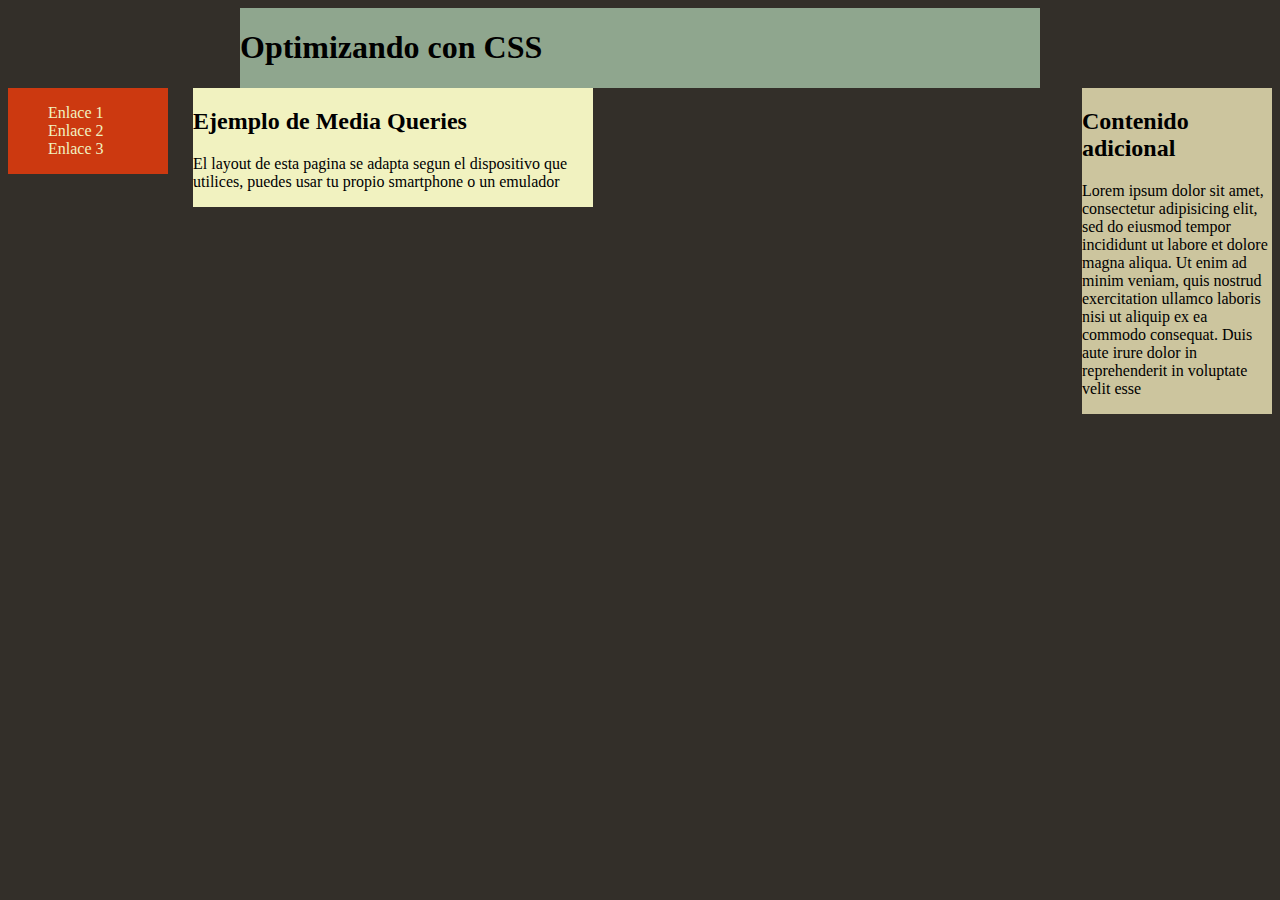
<file: M2U3/index.html>
<!DOCTYPE html>
<html lang="en">
<head>
  <meta charset="UTF-8">
  <meta name="viewport" content="width=device-width, initial-scale=1.0">
  <title>Document</title>
  <link rel="stylesheet" href="base.css">
  
<style>
  @import url(disenomovil.css);
</style>
  
</head>
<body>
  
  <div id="contenedor">
    
    <h1>Optimizando con CSS </h1>
  
  </div>
    <nav>
      <ul>
        <li><a href="#">Enlace 1</a></li>
        <li><a href="#">Enlace 2</a></li>
        <li><a href="#">Enlace 3</a></li>
      </ul>
    </nav>
    <section>
      <h2>Ejemplo de Media Queries </h2>
      <p> El layout de esta pagina se adapta segun el dispositivo que utilices, puedes usar tu propio smartphone o un
        emulador</p>
      </section>
    <aside>
      <h2> Contenido adicional </h2>
      <p>Lorem ipsum dolor sit amet, consectetur adipisicing elit, sed do eiusmod tempor incididunt ut labore et dolore
        magna aliqua. Ut enim ad minim veniam, quis nostrud exercitation ullamco laboris nisi ut aliquip ex ea commodo
        consequat. Duis aute irure dolor in reprehenderit in voluptate velit esse</p>
      </aside>
  
  </div>
  
</body>

</html>
</file>
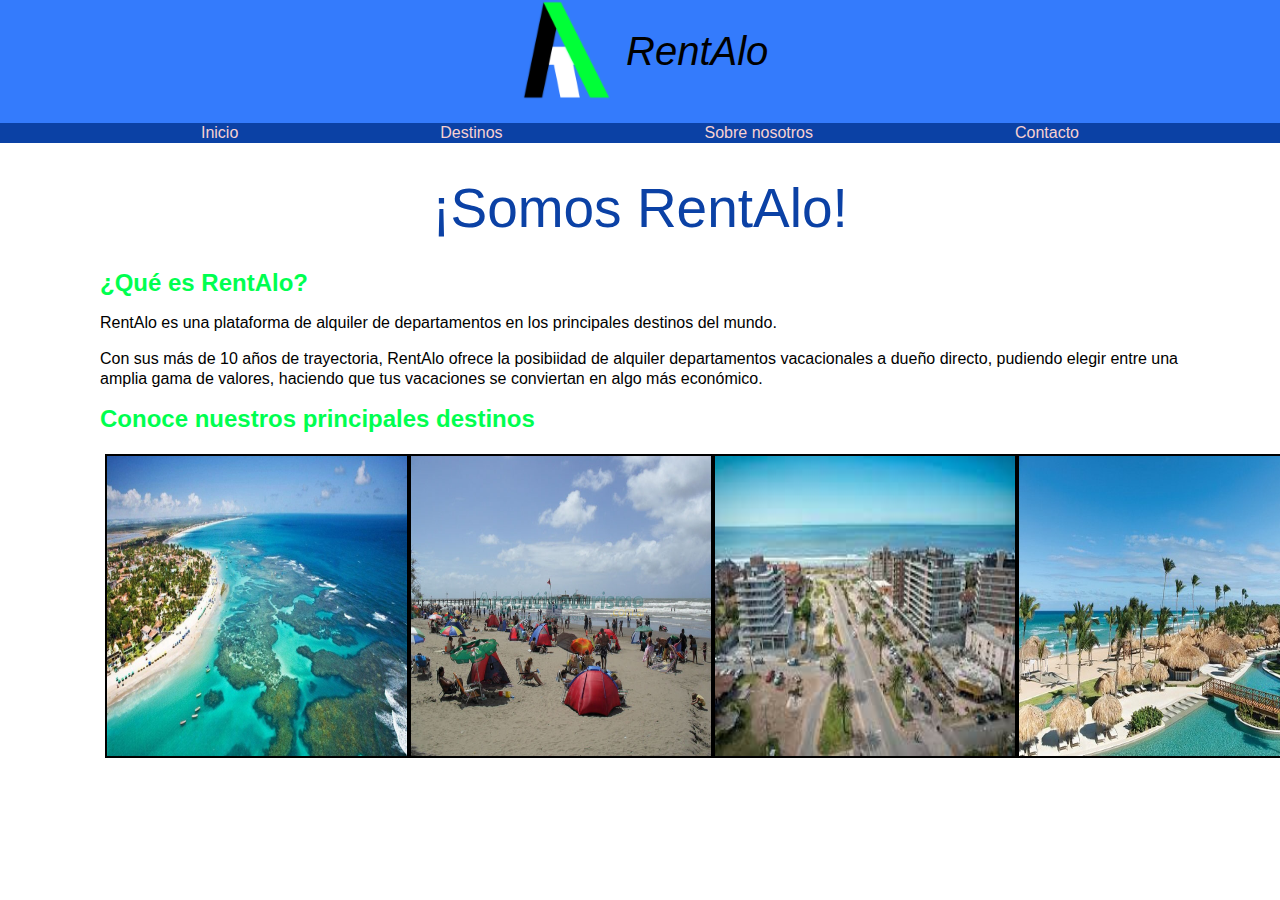
<file: Sitio_Rentalo/index.html>
<!DOCTYPE html>
<html lang="en">

<head>
    <meta charset="UTF-8">
    <meta http-equiv="X-UA-Compatible" content="IE=edge">
    <meta name="viewport" content="width=device-width, initial-scale=1.0">
    <title>RentAlo</title>
    <link href="https://fonts.googleapis.com/css2?family=Open+Sans:wght@300;400;700&display=swap" rel="stylesheet">

    <link rel="stylesheet" href="css/normalize.css">
    <link rel="stylesheet" href="css/rentalo.css">
</head>

<body>
    <header>
        <div class="Logoprin">
            <img src="img/Logo1.png" width="100" alt="Rentalo">
            <h1>RentAlo</h1>
        </div>
    </header>
    <nav>
        <ul class="holder">
            <li> <a href="index.html">Inicio</a></li>
            <li> <a href="destinos.html">Destinos</a></li>
            <li> <a href="sobrenosotros.html">Sobre nosotros</a></li>
            <li> <a href="contacto.html">Contacto</a></li>
        </ul>
    </nav>


    


    </div>
    <main class="holder">

        <div class="cabecera">
        <p>¡Somos RentAlo!</p>
        <!--img src="img/Foto main 1.jpg" alt="cabañas"-->
         </div>

<h2>¿Qué es RentAlo?</h2>
<P> RentAlo es una plataforma de alquiler de departamentos en los principales destinos del mundo.</P>
<P> Con sus más de 10 años de trayectoria, RentAlo ofrece la posibiidad de alquiler departamentos vacacionales a dueño directo, pudiendo elegir entre una amplia gama de valores, haciendo que tus vacaciones se conviertan en algo más económico.</P>

    

        <h2>Conoce nuestros principales destinos</h2>


        <div class="galeriadestinos">

            <img src="img/porto.jpg">
            <img src="img/santateresita.jpg">
            <img src="img/pinamar.jpeg">
            <img src="img/Puntacana.jpg">
            <!--agregar otro destino más-->
        </div>








    </main>
    <footer></footer>




</body>

</html>
</file>
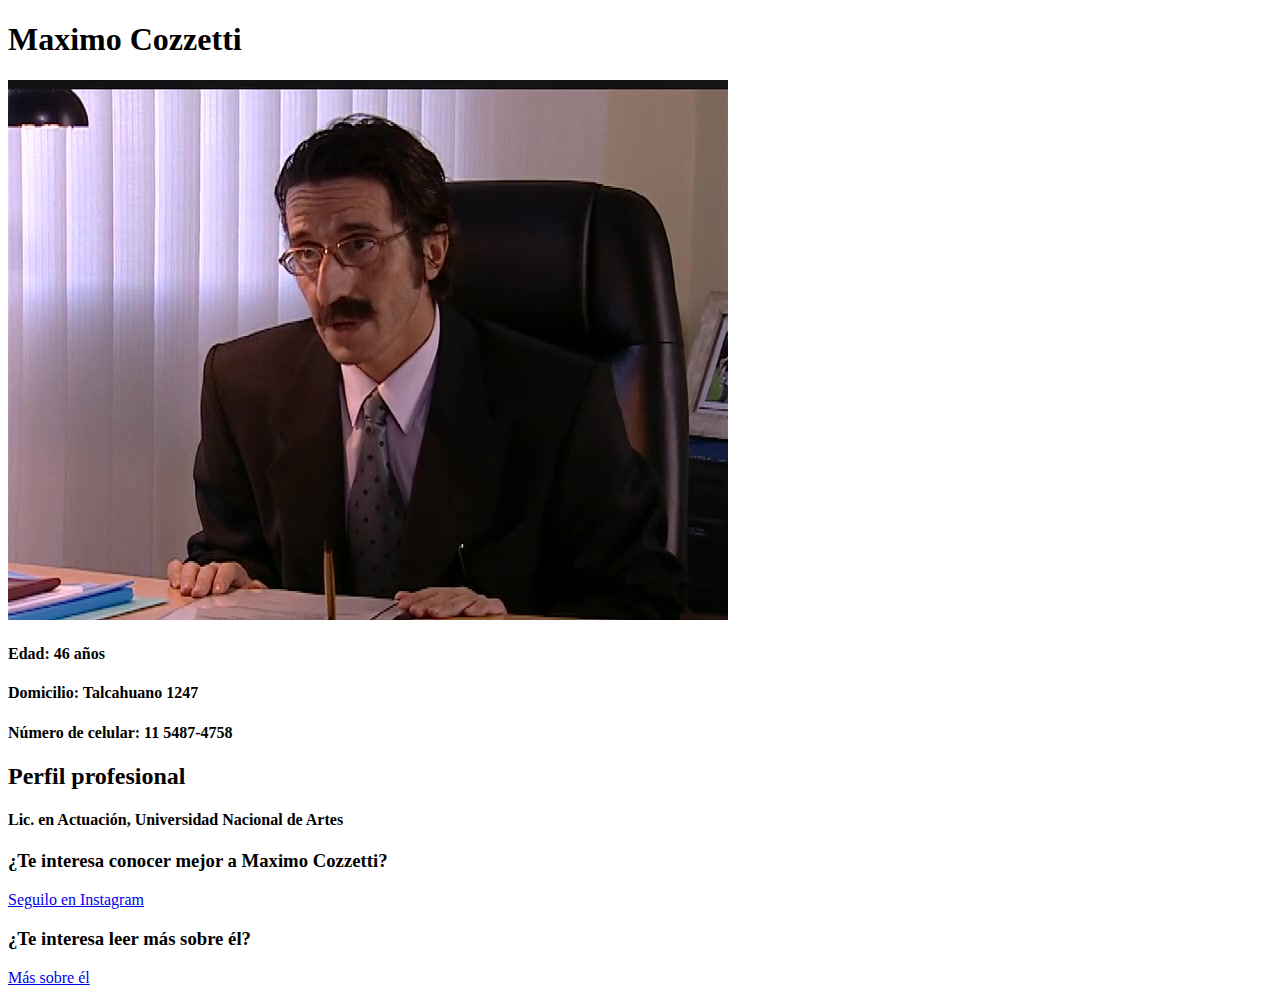
<file: M1U3/archivo.html>
<!DOCTYPE html>
<html lang="en">
<head>
    <title>CV de Maximo Cozzetti</title>
   

    <meta charset="UTF-8">
    <meta http-equiv="X-UA-Compatible" content="IE=edge">
    <meta name="viewport" content="width=device-width, initial-scale=1.0">
    <title>Document</title>
</head>
<body>
    <h1>Maximo Cozzetti</h1>
    <img src="cv foto.jpg" alt="foto del cv"> 
    <h4>Edad: 46 años</h4>
    <h4>Domicilio: Talcahuano 1247</h4>
    <h4>Número de celular: 11 5487-4758</h4>
    <h2>Perfil profesional</h2>
    <h4>Lic. en Actuación, Universidad Nacional de Artes</h4>
    <h3>¿Te interesa conocer mejor a Maximo Cozzetti?</h3>
    <a href="https://www.instagram.com/maximocozzetti/?hl=es">Seguilo en Instagram</a>
    <h3>¿Te interesa leer más sobre él?</h3>
    <a href="https://lossimuladores.fandom.com/es/wiki/M%C3%A1ximo_Cozzetti">Más sobre él</a>

</body>
</html>
</file>
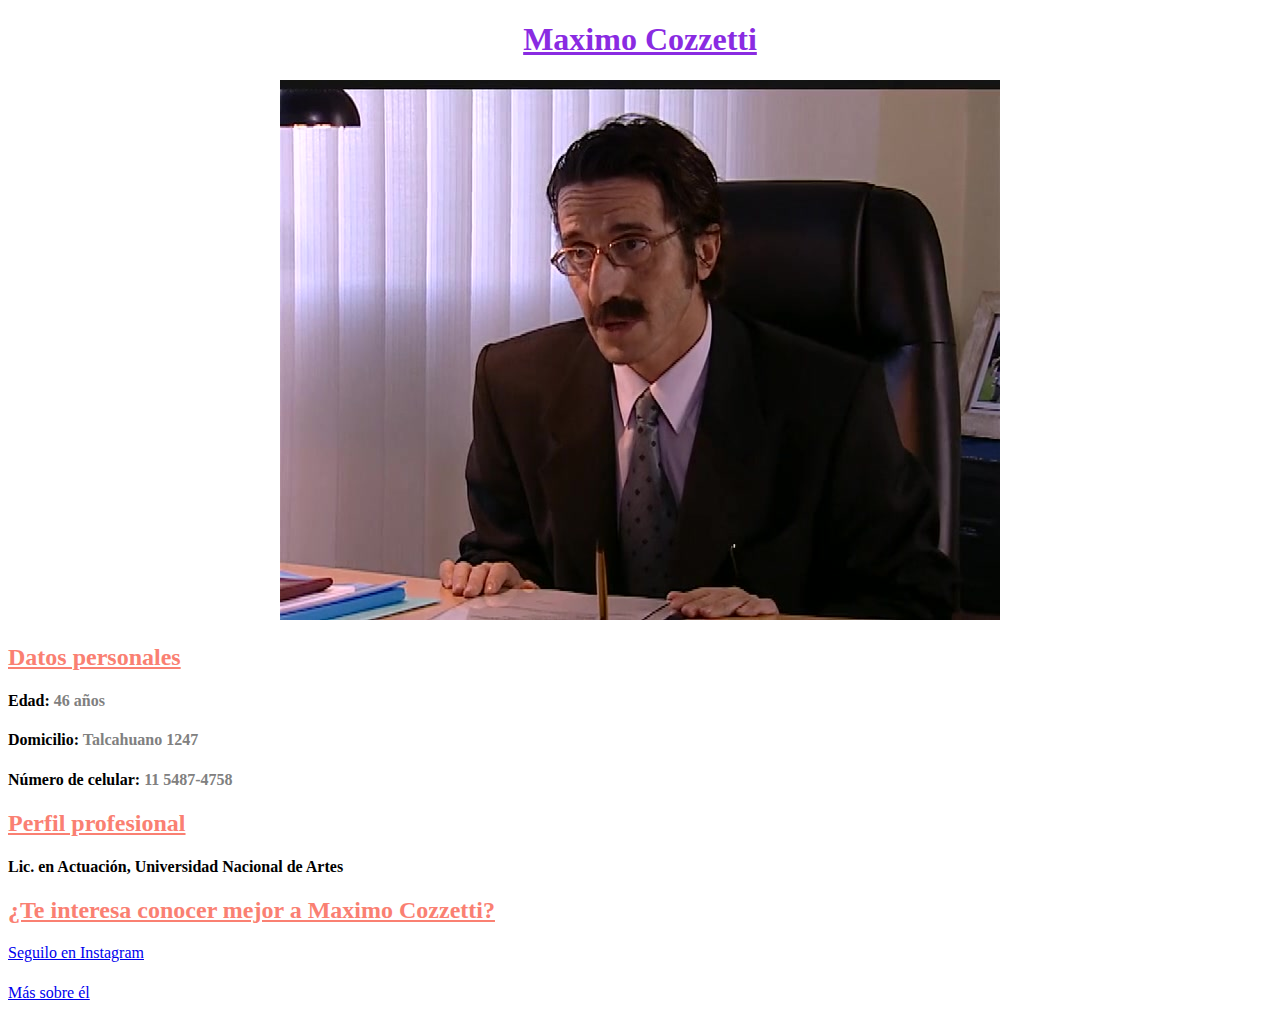
<file: M1U4/archivo.html>
<!DOCTYPE html>
<html lang="en">
 <div id="principal" >   
<head>
    <title>CV de Maximo Cozzetti</title>
   <link rel="stylesheet" href="pruebacss.css">

    <meta charset="UTF-8">
    <meta http-equiv="X-UA-Compatible" content="IE=edge">
    <meta name="viewport" content="width=device-width, initial-scale=1.0">
    <title>Document</title>
</head>

    
    <h1>Maximo Cozzetti</h1>
<div id="fotoperetti"> 
    <img src="cv foto.jpg" alt="foto del cv"> 
</div>
<h2>Datos personales</h2>
    <h4>Edad: <span class="textonormal"> 46 años</span> </h4>
    <h4>Domicilio: <span class="textonormal">Talcahuano 1247</span></h4>
    <h4>Número de celular: <span class="textonormal">11 5487-4758</span></h4>
    <h2>Perfil profesional</h2>
    <h4>Lic. en Actuación, Universidad Nacional de Artes</h4>
    <h2>¿Te interesa conocer mejor a Maximo Cozzetti?</h2>
    <a href="https://www.instagram.com/maximocozzetti/?hl=es">Seguilo en Instagram</a>
    <h4> </h4>
    <a href="https://lossimuladores.fandom.com/es/wiki/M%C3%A1ximo_Cozzetti">Más sobre él</a>

</body>
</div> 
</html>
</file>
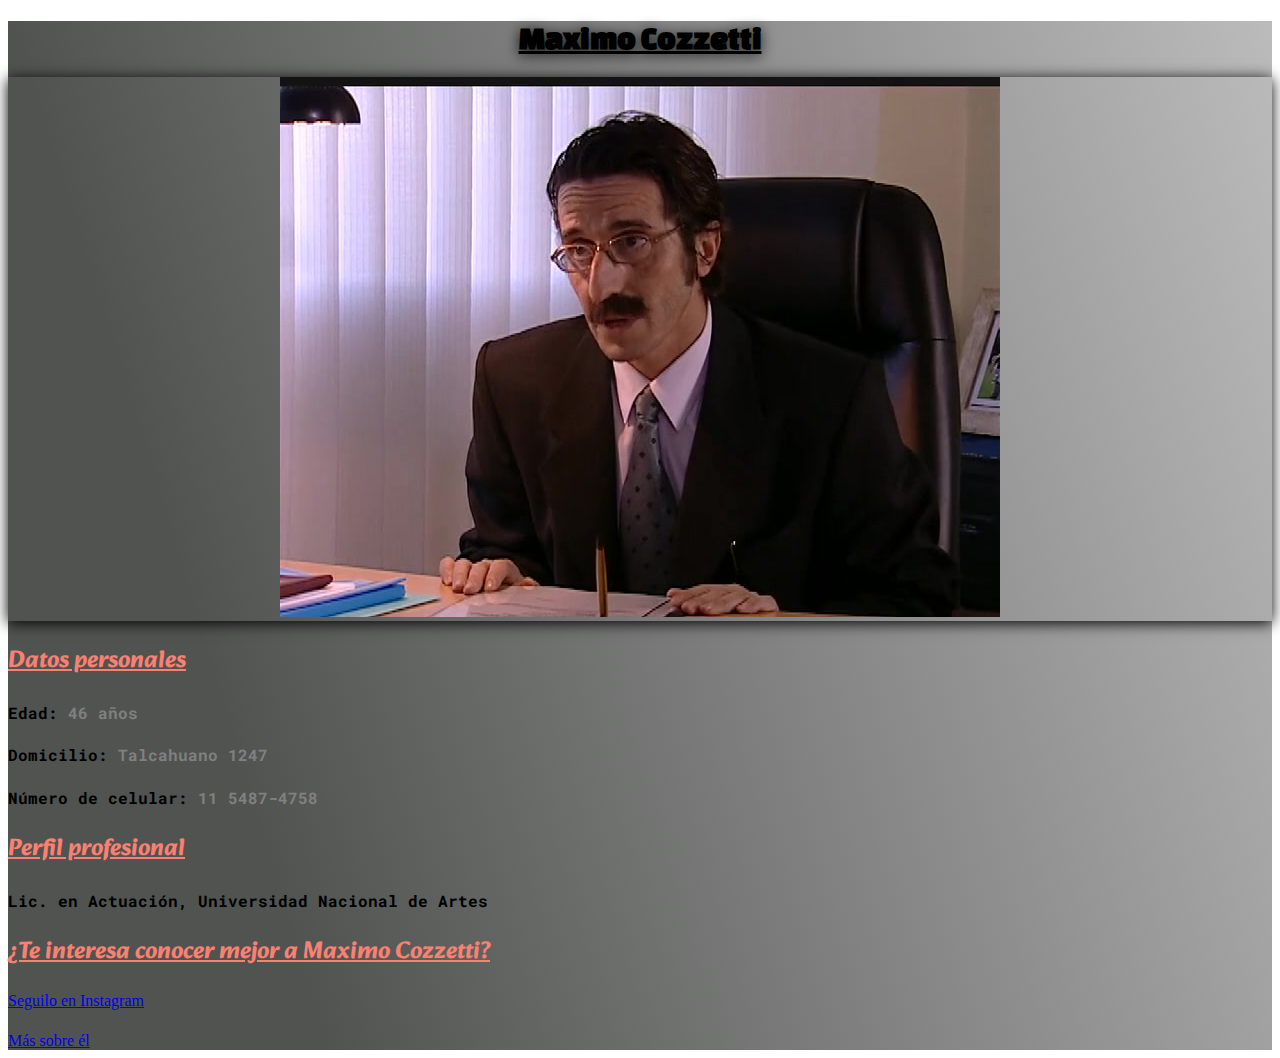
<file: M2U1/archivo.html>
<!DOCTYPE html>
<html lang="en">
 <div id="principal" >   
<head>
   
    <title>CV de Maximo Cozzetti</title>
    <link rel="preconnect" href="https://fonts.googleapis.com">
    <link rel="preconnect" href="https://fonts.gstatic.com" crossorigin>
    <link href="https://fonts.googleapis.com/css2?family=Alkatra:wght@400;700&display=swap" rel="stylesheet">
    <link rel="preconnect" href="https://fonts.googleapis.com">
    <link rel="preconnect" href="https://fonts.gstatic.com" crossorigin>
    <link href="https://fonts.googleapis.com/css2?family=Changa+One&display=swap" rel="stylesheet">
    <link rel="preconnect" href="https://fonts.googleapis.com">
<link rel="preconnect" href="https://fonts.gstatic.com" crossorigin>
<link href="https://fonts.googleapis.com/css2?family=Roboto+Mono:wght@100&display=swap" rel="stylesheet">
   <link rel="stylesheet" href="pruebacss.css">

    <meta charset="UTF-8">
    <meta http-equiv="X-UA-Compatible" content="IE=edge">
    <meta name="viewport" content="width=device-width, initial-scale=1.0">
    <title>Document</title>
</head>

    
    <h1>Maximo Cozzetti</h1>
<div id="fotoperetti"> 
    <img src="cv foto.jpg" alt="foto del cv"> 
</div>
<h2>Datos personales</h2>
    <h4>Edad: <span class="textonormal"> 46 años</span> </h4>
    <h4>Domicilio: <span class="textonormal">Talcahuano 1247</span></h4>
    <h4>Número de celular: <span class="textonormal">11 5487-4758</span></h4>
    <h2>Perfil profesional</h2>
    <h4>Lic. en Actuación, Universidad Nacional de Artes</h4>
    <h2>¿Te interesa conocer mejor a Maximo Cozzetti?</h2>
    <a href="https://www.instagram.com/maximocozzetti/?hl=es">Seguilo en Instagram</a>
    <h4> </h4>
    <a href="https://lossimuladores.fandom.com/es/wiki/M%C3%A1ximo_Cozzetti">Más sobre él</a>

</body>
</div> 
</html>
</file>
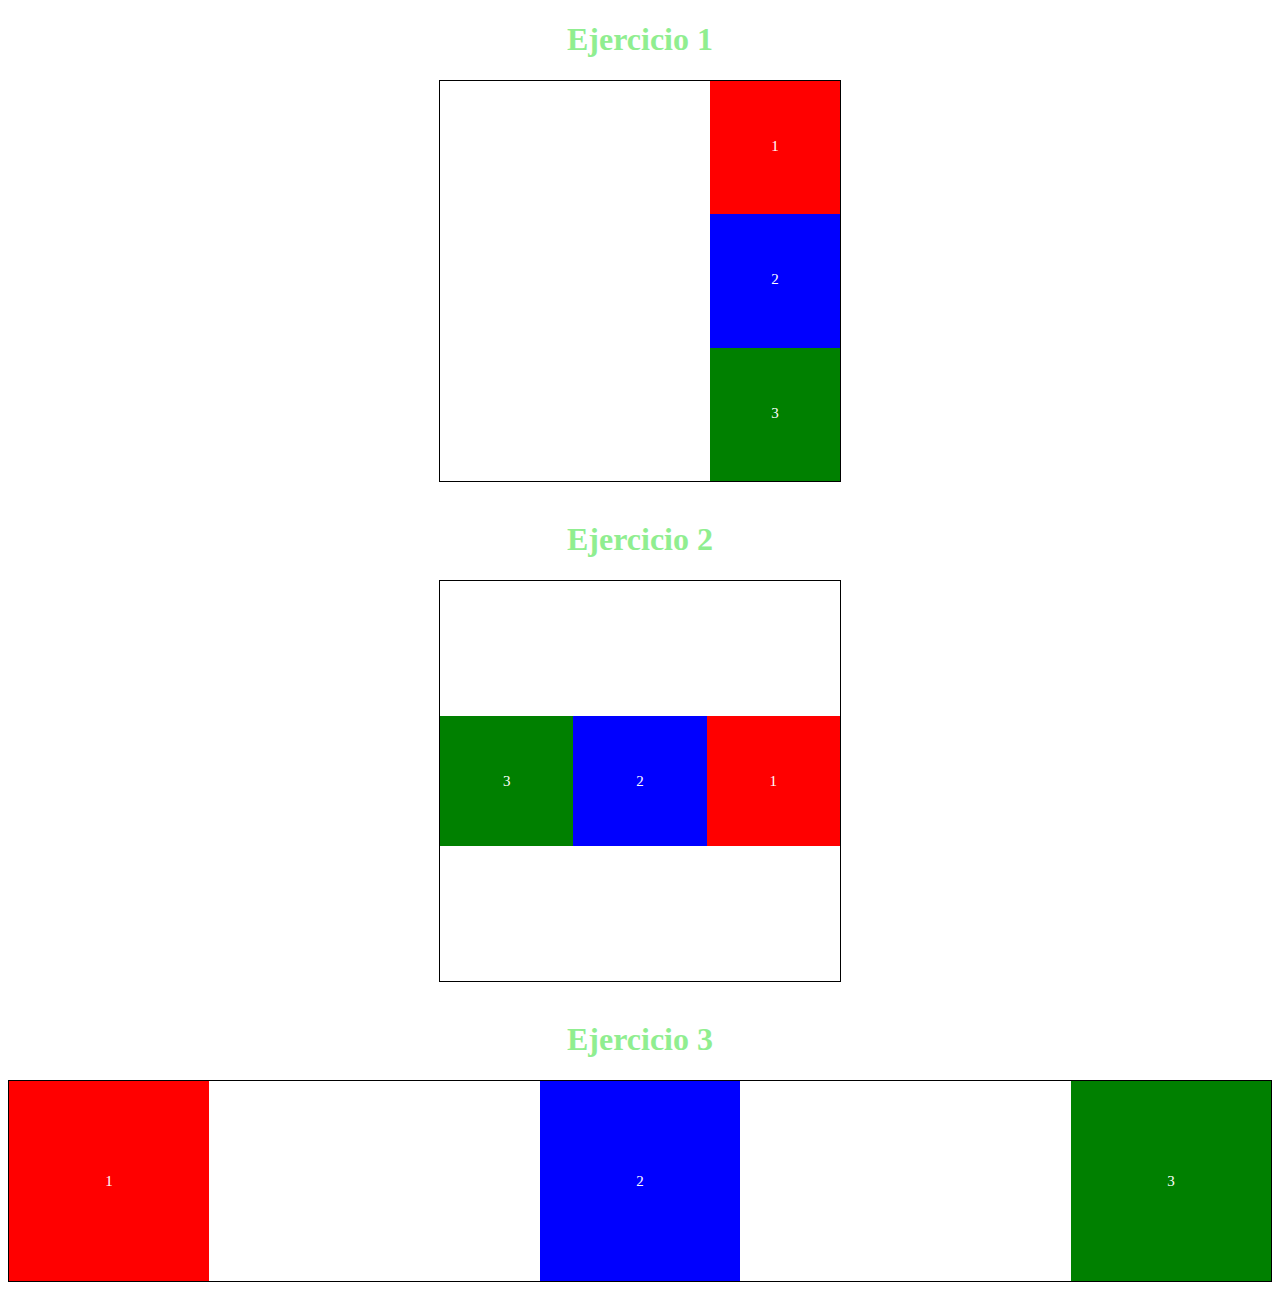
<file: M2U2/taream2u2.html>
<!DOCTYPE html>
<html>
<head>
    <meta charset="UTF-8">
    <meta http-equiv="X-UA-Compatible" content="IE=edge">
    <title>Tarea M2U2 </title>
    <style>
        @import url(taream2u2.css);
    </style>
</head>
<body>
    <h1> Ejercicio 1 </h1>
    <div class="contenedort1">
        <div class="caja1t1"> 1 </div>
        <div class="caja2t1"> 2 </div>
        <div class="caja3t1"> 3 </div>

    </div>
    <br> 
    <h1> Ejercicio 2 </h1>
    <div class="contenedort2">
        <div class="caja1t2"> 1 </div>
        <div class="caja2t2"> 2 </div>
        <div class="caja3t2"> 3 </div>

    </div>
    <br> 
    <h1> Ejercicio 3 </h1>
    <div class="contenedort3">
        <div class="caja1t3"> 1 </div>
        <div class="caja2t3"> 2 </div>
        <div class="caja3t3"> 3 </div>

    </div>
</body>
</html>
</file>
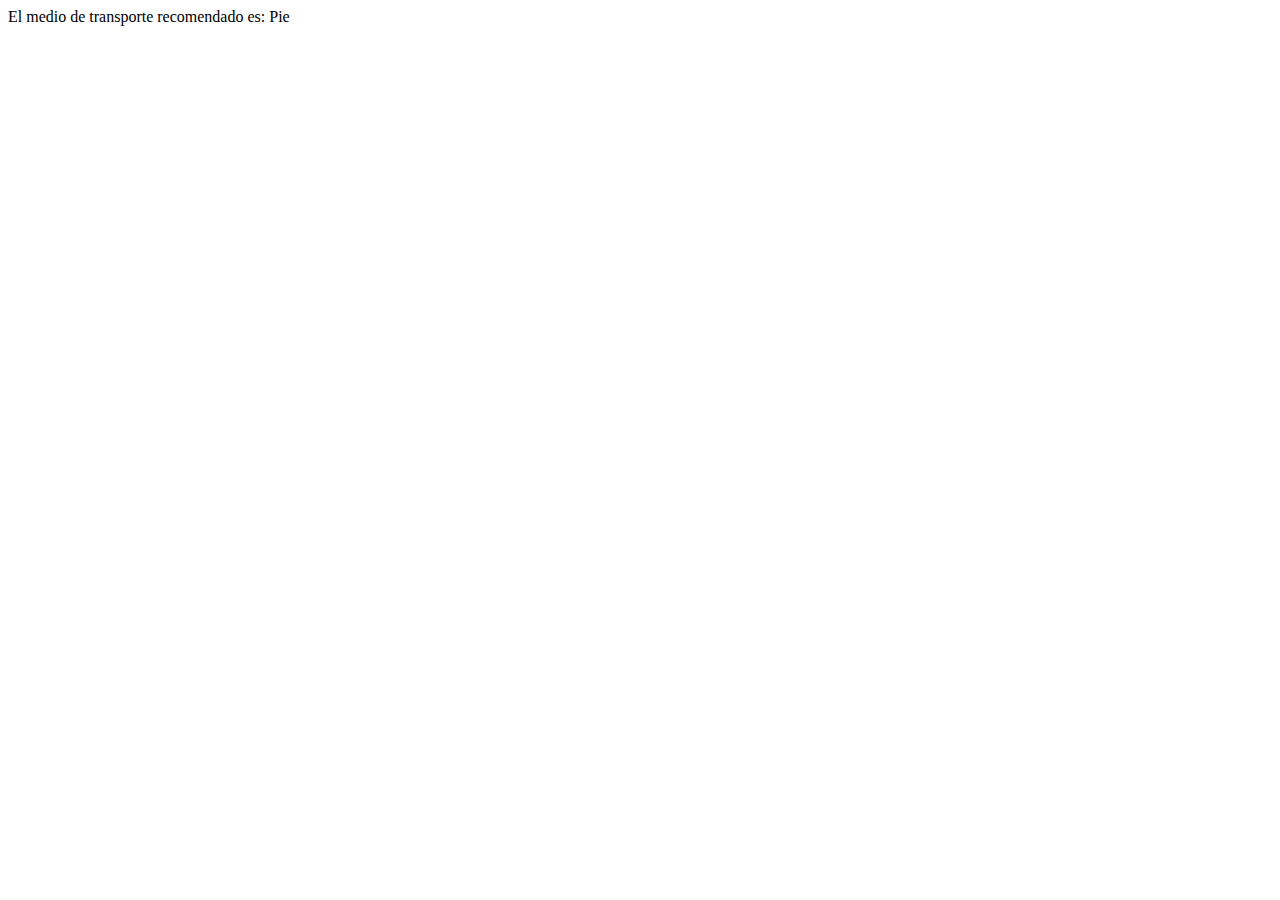
<file: M3U3/Ejercicio1.html>
<!DOCTYPE html>
<html>
<head>
</head>
<body>
  <script>
    const distancia = prompt("Ingrese la distancia");
  
  if (distancia >= 0 && distancia <= 1000) {
    document.write('El medio de transporte recomendado es: Pie');
    
  } else if (distancia > 1000 && distancia <= 10000) {
    
    console.log("El medio de transporte recomendado es: Bicicleta");
  } else if (distancia > 10000 && distancia <= 30000) {
    
    console.log("El medio de transporte recomendado es: Colectivo");
  } else if (distancia > 30000 && distancia <= 100000) {
    
    console.log("El medio de transporte recomendado es: Auto");
  } else if (distancia > 100000) {
    
    console.log("El medio de transporte recomendado es: Avión");
  } else {
    console.log("Distancia Inválida");
  }
 

  </script>
</body>
</html>
</file>
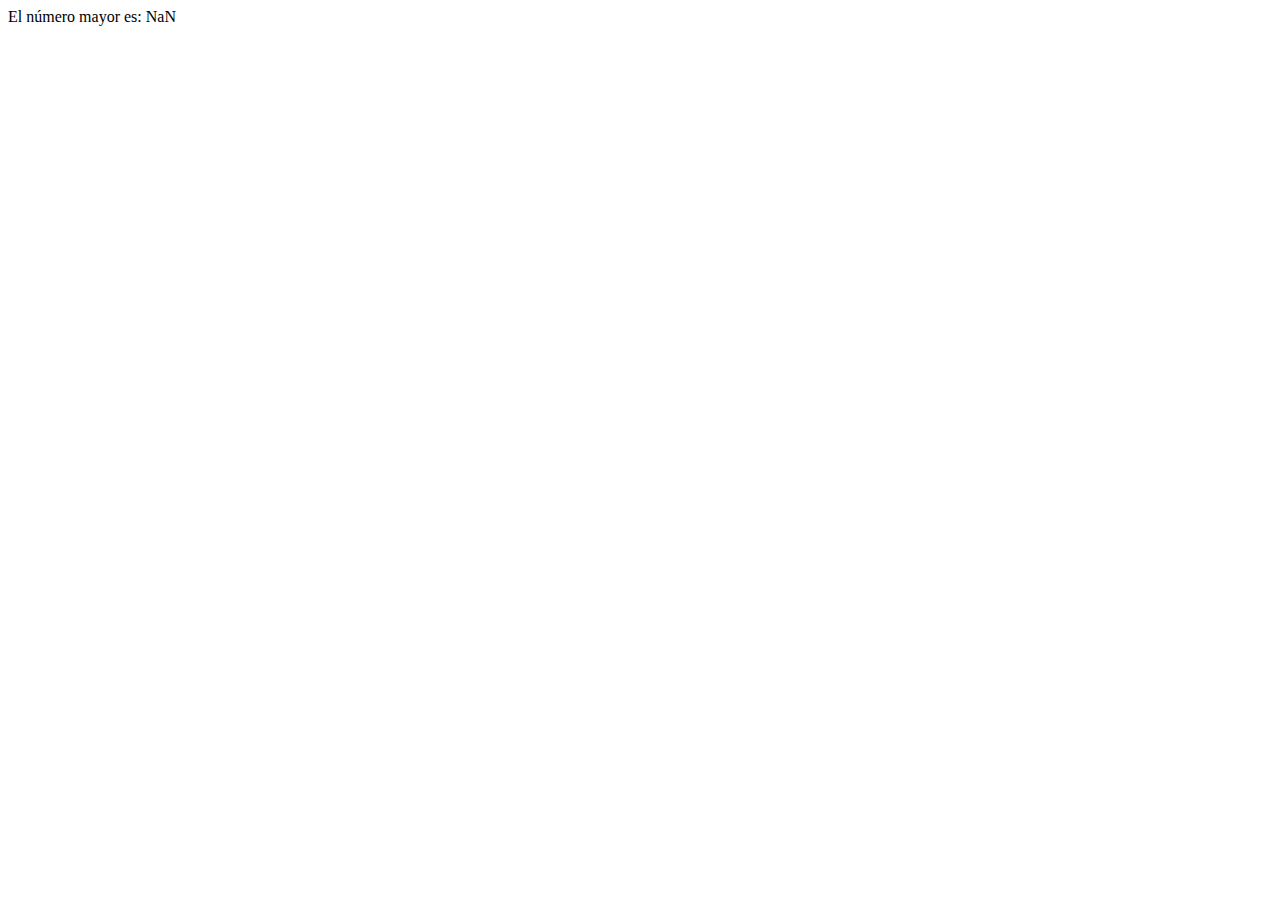
<file: M3U3/Ejercicio2.html>
<!DOCTYPE html>
<html lang="en">
<head>
    <meta charset="UTF-8">
    <meta name="viewport" content="width=device-width, initial-scale=1.0">
    <title>Ejercicio 2</title>
</head>
<body>
    <script>
        const num1 = parseInt(prompt("Ingrese el primer número;", ''));
        const num2 = parseInt(prompt("Ingrese el segundo número;", ''));
        const num3 = parseInt(prompt("Ingrese el tercer número;", ''));

        if (num1>num2 && num1>num3) {
            document.write("El número mayo es: ", num1);
        } else if (num2 > num3) {
            document.write("El número mayor es: ", num2);
        }else {
            document.write("El número mayor es: ", num3);
        }
        

        
    </script>
    
</body>
</html>
</file>
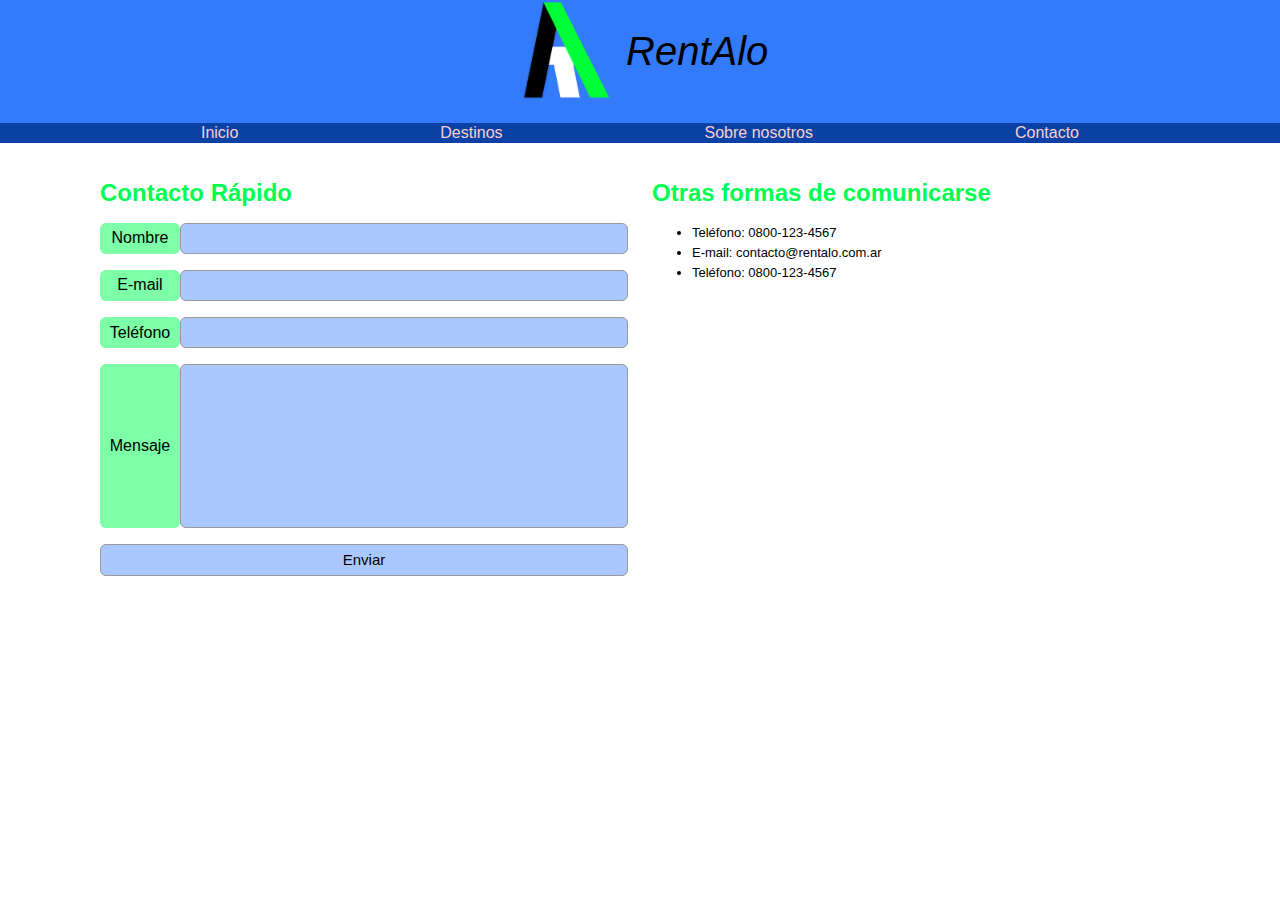
<file: Sitio_Rentalo/contacto.html>
<!DOCTYPE html>
<html lang="en">

<head>
    <meta charset="UTF-8">
    <meta http-equiv="X-UA-Compatible" content="IE=edge">
    <meta name="viewport" content="width=device-width, initial-scale=1.0">
    <title>RentAlo</title>
    <link href="https://fonts.googleapis.com/css2?family=Open+Sans:wght@300;400;700&display=swap" rel="stylesheet">

    <link rel="stylesheet" href="css/normalize.css">
    <link rel="stylesheet" href="css/rentalo.css">
</head>

<body>
    <header>
        <div class="Logoprin">
            <img src="img/Logo1.png" width="100" alt="Rentalo">
            <h1>RentAlo</h1>
        </div>
    </header>
    <nav>
        <ul class="holder">
            <li> <a href="index.html">Inicio</a></li>
            <li> <a href="destinos.html">Destinos</a></li>
            <li> <a href="sobrenosotros.html">Sobre nosotros</a></li>
            <li> <a href="contacto.html">Contacto</a></li>
        </ul>
    </nav>





    </div>
    <main class="holder contacto">
        <div>
            <h2>Contacto Rápido</h2>
            <form action="" method="" class="formulario">
                <p>
                    <label for="nombre">Nombre</label>
                    <input type="text" name="">
                </p>
                <p>
                    <label for="mail">E-mail</label>
                    <input type="text" name="">
                </p>
                <p>
                    <label for="telefono">Teléfono</label>
                    <input type="text" name="">
                </p>
                <p>
                    <label for="mensaje">Mensaje</label>
                    <textarea name=""></textarea>
                </p>
                <p class="acciones"><input type="submit" value="Enviar" /></p>



            </form>
        </div>

        <div class="datos">
                <h2>Otras formas de comunicarse</h2>
                <ul>
                    <li>Teléfono: 0800-123-4567</li>
                    <li>E-mail: contacto@rentalo.com.ar</li>
                    <li>Teléfono: 0800-123-4567</li>
                </ul>


        </div>
    </main>
    <footer></footer>




</body>

</html>
</file>
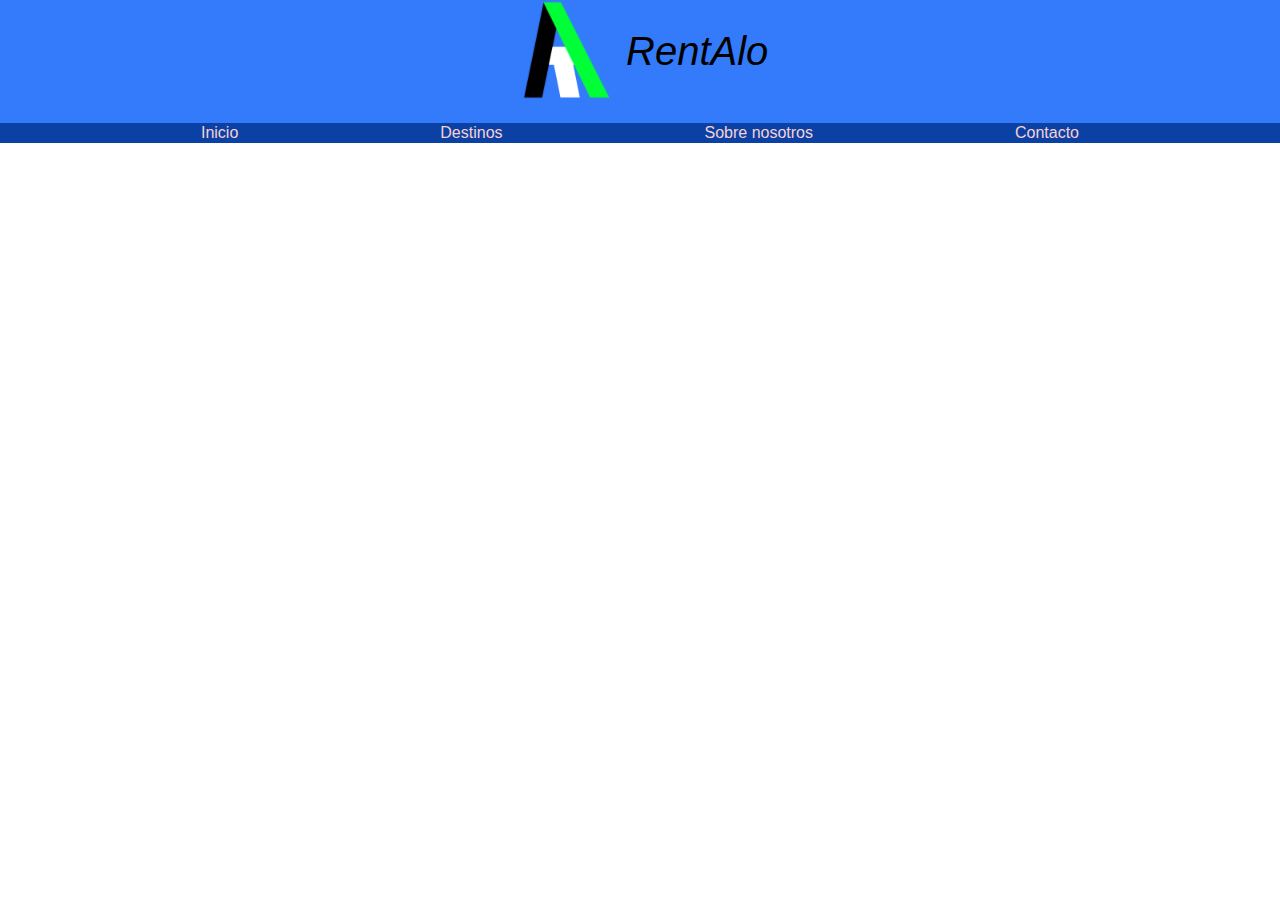
<file: Sitio_Rentalo/destinos.html>
<!DOCTYPE html>
<html lang="en">

<head>
    <meta charset="UTF-8">
    <meta http-equiv="X-UA-Compatible" content="IE=edge">
    <meta name="viewport" content="width=device-width, initial-scale=1.0">
    <title>RentAlo</title>
    <link href="https://fonts.googleapis.com/css2?family=Open+Sans:wght@300;400;700&display=swap" rel="stylesheet">

    <link rel="stylesheet" href="css/normalize.css">
    <link rel="stylesheet" href="css/rentalo.css">
</head>

<body>
    <header>
        <div class="Logoprin">
            <img src="img/Logo1.png" width="100" alt="Rentalo">
            <h1>RentAlo</h1>
        </div>
    </header>
    <nav>
        <ul class="holder">
            <li> <a href="index.html">Inicio</a></li>
            <li> <a href="destinos.html">Destinos</a></li>
            <li> <a href="sobrenosotros.html">Sobre nosotros</a></li>
            <li> <a href="contacto.html">Contacto</a></li>
        </ul>
    </nav>
 
    <main class="holder">

       







    </main>
    <footer></footer>




</body>

</html>
</file>
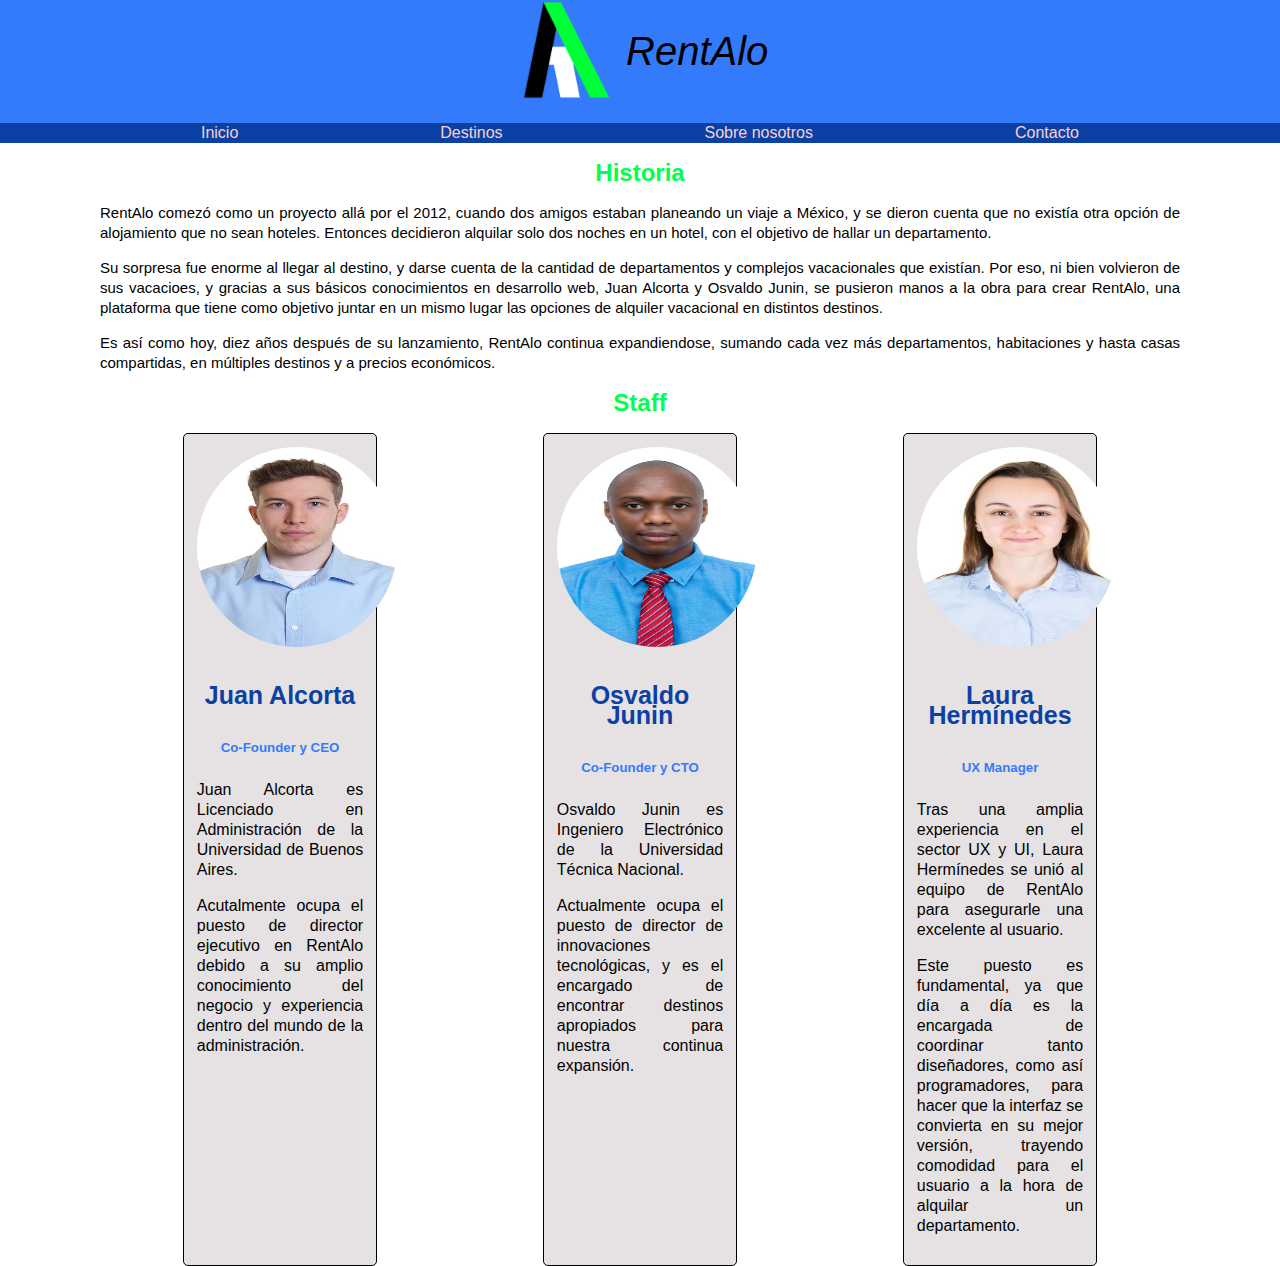
<file: Sitio_Rentalo/sobrenosotros.html>
<!DOCTYPE html>
<html lang="en">

<head>
    <meta charset="UTF-8">
    <meta http-equiv="X-UA-Compatible" content="IE=edge">
    <meta name="viewport" content="width=device-width, initial-scale=1.0">
    <title>RentAlo</title>
    <link href="https://fonts.googleapis.com/css2?family=Open+Sans:wght@300;400;700&display=swap" rel="stylesheet">

    <link rel="stylesheet" href="css/normalize.css">
    <link rel="stylesheet" href="css/rentalo.css">
</head>

<body>
    <header>
        <div class="Logoprin">
            <img src="img/Logo1.png" width="100" alt="Rentalo">
            <h1>RentAlo</h1>
        </div>
    </header>
    <nav>
        <ul class="holder">
            <li> <a href="index.html">Inicio</a></li>
            <li> <a href="destinos.html">Destinos</a></li>
            <li> <a href="sobrenosotros.html">Sobre nosotros</a></li>
            <li> <a href="contacto.html">Contacto</a></li>
        </ul>
    </nav>


    


  
    <main class="holder">

        <div class="historia">
            <h2>Historia</h2>
            <p> RentAlo comezó como un proyecto allá por el 2012, cuando dos amigos estaban planeando un viaje a México,
                y se dieron cuenta que no existía otra opción de alojamiento que no sean hoteles. Entonces decidieron
                alquilar solo dos noches en un hotel, con el objetivo de hallar un departamento.</p>
            <p>Su sorpresa fue enorme al llegar al destino, y darse cuenta de la cantidad de departamentos y complejos
                vacacionales que existían. Por eso, ni bien volvieron de sus vacacioes, y gracias a sus básicos
                conocimientos en desarrollo web, Juan Alcorta y Osvaldo Junin, se pusieron manos a la obra para crear
                RentAlo, una plataforma que tiene como objetivo juntar en un mismo lugar las opciones de alquiler
                vacacional en distintos destinos.</p>
            <p>Es así como hoy, diez años después de su lanzamiento, RentAlo continua expandiendose, sumando cada vez
                más departamentos, habitaciones y hasta casas compartidas, en múltiples destinos y a precios económicos.
            </p>
        </div>

        <div class="staff">
            <h2>Staff</h2>
            <div class="personas">
                <div class="persona">
                    <img src="img/perfil 3.jpg">
                    <h4>Juan Alcorta</h4>
                    <h5>Co-Founder y CEO</h5>
                    <p> Juan Alcorta es Licenciado en Administración de la Universidad de Buenos Aires.</p>
                    <p>Acutalmente ocupa el puesto de director ejecutivo en RentAlo debido a su amplio conocimiento del
                        negocio y experiencia dentro del mundo de la administración.</p>
                </div>
                <div class="persona">
                    <img src="img/perfil1.jpg">
                    <h4>Osvaldo Junin</h4>
                    <h5>Co-Founder y CTO</h5>
                    <p>Osvaldo Junin es Ingeniero Electrónico de la Universidad Técnica Nacional.</p>
                    <p>Actualmente ocupa el puesto de director de innovaciones tecnológicas, y es el encargado de
                        encontrar destinos apropiados para nuestra continua expansión.</p>
                </div>
                <div class="persona">
                    <img src="img/perfil2.webp">
                    <h4>Laura Hermínedes</h4>
                    <h5>UX Manager</h5>
                    <p>Tras una amplia experiencia en el sector UX y UI, Laura Hermínedes se unió al equipo de RentAlo
                        para asegurarle una excelente al usuario. </p>
                    <p>Este puesto es fundamental, ya que día a día es la encargada de coordinar tanto diseñadores, como
                        así programadores, para hacer que la interfaz se convierta en su mejor versión, trayendo
                        comodidad para el usuario a la hora de alquilar un departamento.</p>
                </div>


            </div>

        </div>






    </main>
    <footer></footer>




</body>

</html>
</file>
<file: M2U3/base.css>
@charset "utf-8";
/* CSS Document */
@media screen and (min-width: 800px) {
	body {
		color: #000;
		background: #332F29;
		font-size:100%;
	}
	#contenedor {
		width: 800px;
		background: #8FA68E;
		margin-right:auto;
		margin-left:auto;
		overflow: hidden;
	}
	nav {
		background: #CC3910;
		float: left;
		width: 160px;
	}
	ul {
		list-style-type:none;
	}
	a {
		color:#F1F2C0;
		text-decoration: none;
	}
	section {
		background: #F1F2C0;
		float: left;
		margin: 0 0 0 25px;
		width: 400px;
	}
	aside {
		background: #CCC59E;
		float: right;
		width: 190px;
	}	


}
</file>
<file: Sitio_Rentalo/css/rentalo.css>
/* 
font-family: 'Open Sans', sans-serif; 
*/



body {
    font-family: sans-serif;
    font-size: 16px;
    line-height: 20px;

}

header {
    background-color: #347bfc;
    padding: 0px 0;
    position: sticky;
}

header h1 {
    color: black;
    font-size: 40px;
    font-weight: 100;
    font-style: italic;
    display: inline-block;
    position: relative;
    bottom: 35px;
    margin-left: 10px;

}

nav {
    background-color: #0b41a5;
    margin-bottom: 20px;
}

nav ul {
    list-style: none;
    margin: 0;
    padding: 0;
    display: flex;
}

nav ul li {
    flex-grow: 5;
}


nav ul li a {
    color: rgb(247, 209, 209);
    text-decoration: none;
    padding: 3 6;
    display: block;
    text-align: center;
}

nav ul li a:hover {
    background-color: rgba(0, 0, 0, 0.507)
}

.holder {
    max-width: 1500px;
    margin-left: 100px;
    margin-right: 100px;
}



.Logoprin {
    text-align: center;
}

.titulo {

    color: #347bfc;
    text-align: center;
    font-size: 55px;
    border-radius: 10px;
}

h2 {
    text-align: left;
    color: #00ff50;
}



.cabecera {
    justify-content: center;

}

.cabecera p {
    text-align: center;
    font-size: 55px;
    color: #0b41a5
}

.cabecera img {
    text-align: center;
    width: 1000px;
    height: auto;
}

.galeriadestinos {
    display: flex;

    padding: 5px;
    justify-content: space-between;



}

.galeriadestinos img {
    width: 300px;
    height: 300px;
    border: 2px solid black;
    /*padding: 0.3em;*/

    margin-bottom: 20px;

}

/* Estilos "sobre nosotros" */

.historia p {
    font-size: 15px;
    text-align: justify;

}

.historia h2 {
    text-align: center;
}

.personas {
    display: flex;
    justify-content: space-around;
}

.persona {
    border: 1px solid black;
    border-radius: 5px;
    width: 18%;
    text-align: center;
    padding: 13px;
    box-sizing: border-box;
    background-color: rgba(202, 194, 196, 0.473);

}

.persona img {
    width: 200px;
    height: 200px;
    border-radius: 100px;
}

.personas h4 {
    color: #0b41a5;
    font-size: 25px;
}

.personas h5 {
    color: #347bfc;
}

.staff h2 {
    color: #00ff50;
    text-align: center;
}

.persona p{
    text-align: justify;
}

/*fin sobre nosotros*/

/*inicio contacto*/
.contacto {
    display: flex;
    gap: 24px;
}


.contacto div{
    width: 100%;

}

.datos p{
    font-size: 14px;

}

.datos ul li {
    font-size: 13px;
}

.formulario p{
    display: flex;
}

.formulario p label{
    min-width: 80px;
    background-color: #00ff5183;
    display: flex;
    border-radius: 6px;
    align-items: center;
    justify-content: center;
}
.formulario p input{
    width: 100%;
}

.formulario p input,
.formulario p textarea{
background: #347afc69;
color: black;
border-radius: 6px;
border:  1px solid #999;
font-size:  15px;
padding: 6px 10px;
}

.formulario p textarea{ 
    resize:  none;
    height: 150px;
    width: 100%;
}
</file>
<file: M1U4/pruebacss.css>
h2 {
color: salmon;
text-decoration: underline;

}
h1 {
    color: blueviolet;
    text-decoration-line: underline;
    text-align: center;
}
#fotoperetti{
text-align: center;
}
.textonormal {
    color: gray;
}
</file>
<file: M2U1/pruebacss.css>
h2 {
color: salmon;
text-decoration: underline;
font-family: 'Alkatra', cursive;
}
h1 {
    color: black;
    text-decoration-line: underline;
    text-align: center;
    text-shadow: 0px 2px 14px rgba(0,0,0,0.87);
    font-family: 'Changa One', cursive;
}
h4{
    font-family: 'Roboto Mono', monospace;
}
#fotoperetti{
text-align: center;
box-shadow: 0px 2px 14px black;

}
.textonormal {
    color: gray;
}


#principal{
    background: #bbbbbb;
    background: linear-gradient(197deg,#bbbbbb 0%, #515351 80%);
    background: -webkit-linear-gradient(197deg,#bbbbbb 0%, #515351 80%);
    background: -moz-linear-gradient(197deg,#bbbbbb 0%, #515351 80%);
    
}
</file>
